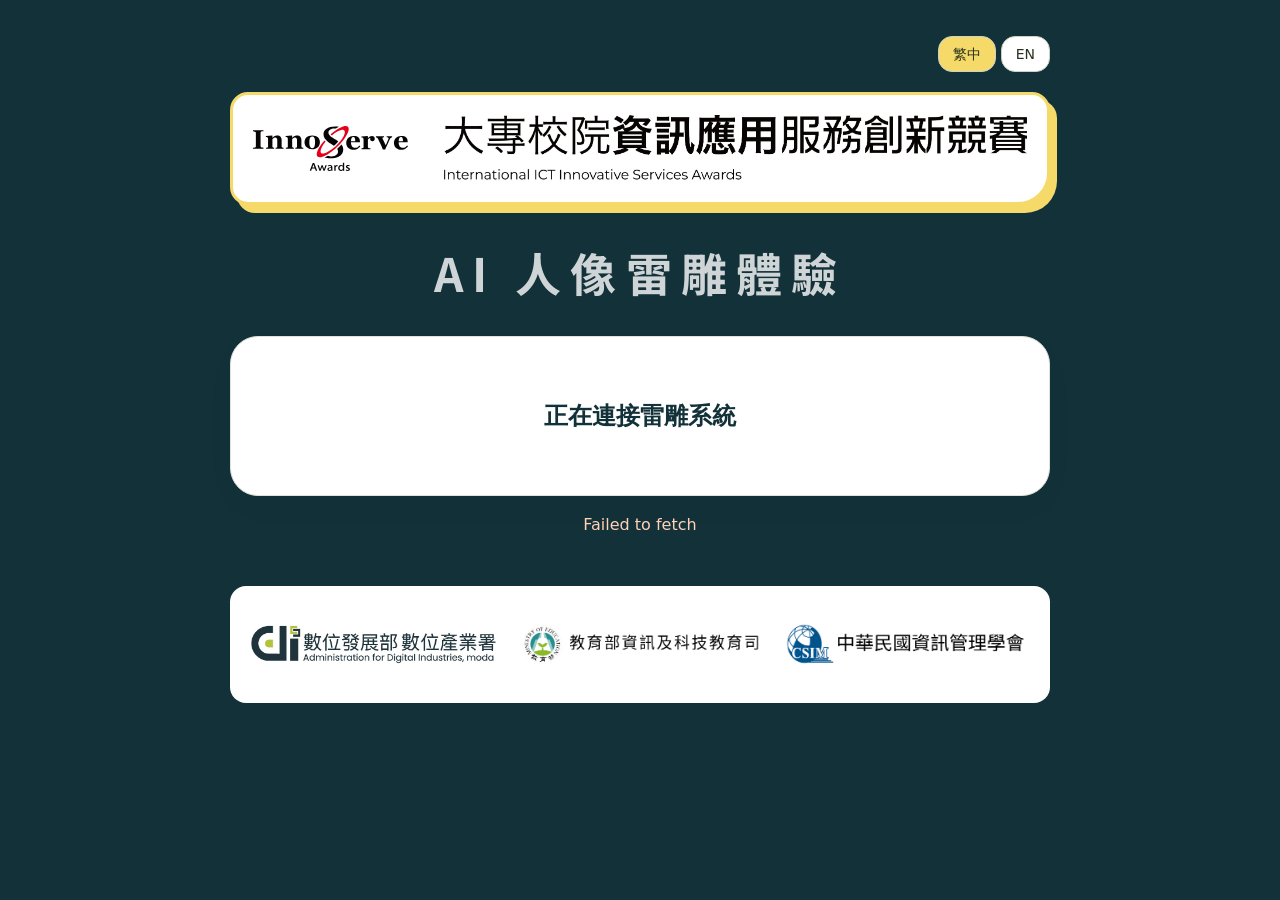
<file: index.html>
<!doctype html><html lang="zh-Hant"><head><meta charset="utf-8"><meta name="viewport" content="width=device-width,initial-scale=1"><meta name="color-scheme" content="light"><title>AI 人像雷雕體驗</title><link href="https://fonts.googleapis.com/css2?family=Noto+Sans+JP:wght@400;700;900&family=Noto+Sans+TC:wght@300;500;700;900&display=swap" rel="stylesheet"><link rel="stylesheet" href="style.css?v=20261104-reset1"><script src="config.js?v=20261104-home4"></script><script defer src="qrious.min.js"></script><script defer src="photo-input.js?v=20261104-flow3"></script><script defer src="app.js?v=20261106-backspace"></script><script defer src="language.js?v=20261105-code-en"></script></head><body><main><nav class="language"><button data-language="zh">繁中</button> <button data-language="en">EN</button></nav><header><div class="event"><div class="event-brand"><img class="event-brand-logo" src="assets/innoserve/brand-logo.svg" alt="InnoServe Awards" /><div class="event-brand-title"><img src="assets/innoserve/brand-title-black.jpg" alt="大專校院資訊應用服務創新競賽 — International ICT Innovative Services Awards" /></div></div></div><h1 id="title">AI 人像雷雕體驗</h1></header><div id="screen" class="card"></div><p id="message" role="status"></p><div class="partners"><img src="assets/innoserve/adi.jpg" alt="數位產業署"><img src="assets/innoserve/moe.png" alt="教育部資科司"><img src="assets/innoserve/csim.png" alt="中華民國資訊管理學會"></div><footer id="privacy-notice" hidden><p>點擊「開始體驗」，即同意照片與生成影像用於本次活動的 AI 生成、重新生成及客製製作。</p><p>照片原檔將於活動結束後 7 天內刪除；沛森不將影像用於 AI 訓練。</p><details><summary>個資與肖像使用說明</summary><p>沛森保管的照片原檔與 AI 生成影像，將於本次活動全部結束後 7 天內刪除，並可能提前刪除；刪除後將無法再次提供下載。</p><p>經您另行同意，沛森得將 AI 圖像印製於禮品上的成品照片，用於官方網站的活動案例展示，不設定固定展示期限。此類展示照片不適用前述 7 天刪除期限；您可聯絡沛森申請停止使用及撤下，不影響活動體驗資格。</p><p>如需查詢、閱覽、申請停止蒐集、處理、利用及刪除，請聯絡沛森顧問有限公司：<a href="tel:0266039971">02-6603-9971</a>。</p></details></footer></main></body></html>
</file>
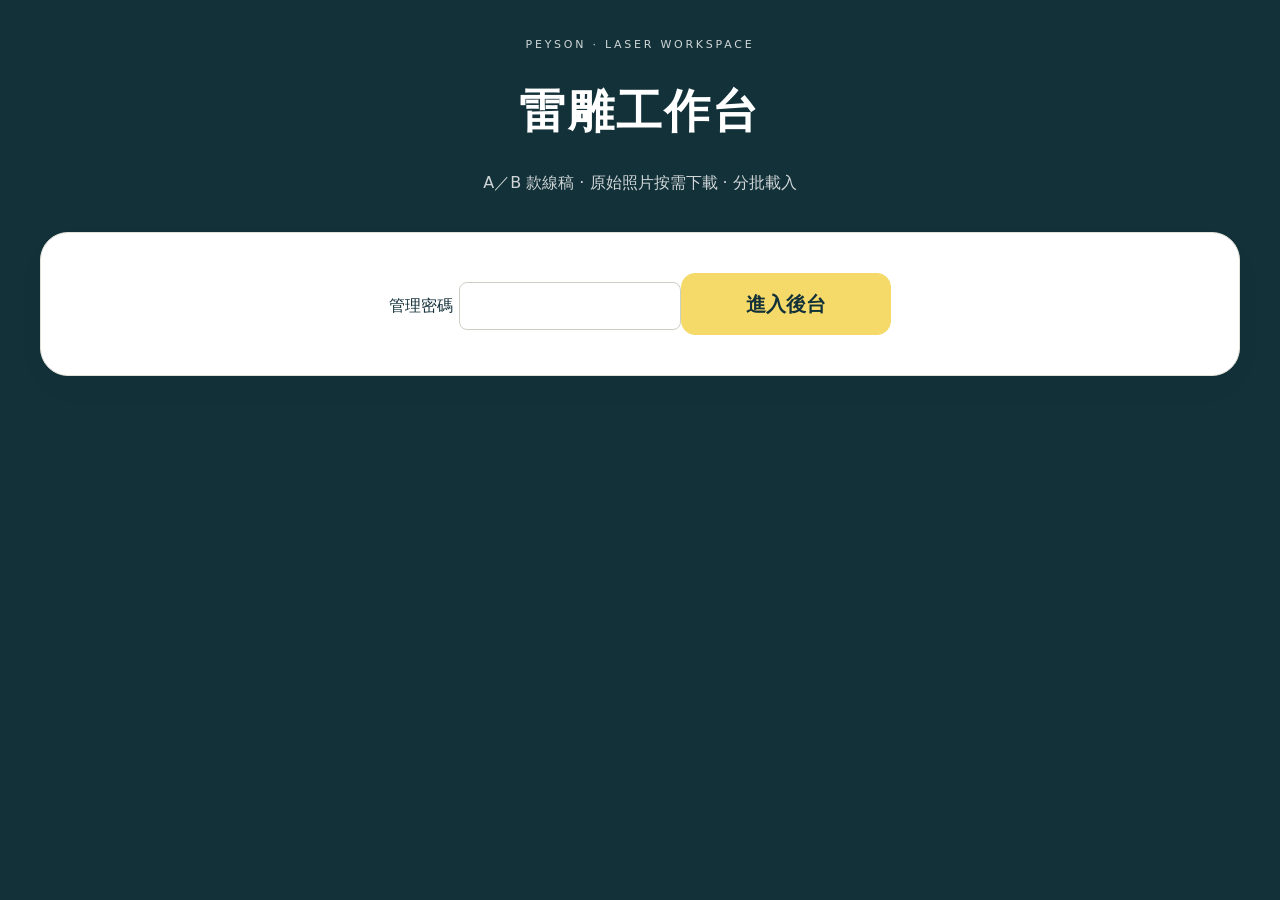
<file: admin.html>
<!doctype html><html lang="zh-Hant"><head><meta charset="utf-8"><meta name="viewport" content="width=device-width,initial-scale=1"><title>雷雕工作台｜PEYSON</title><link rel="stylesheet" href="style.css?v=20261104-reset1"><script src="config.js"></script><script defer src="admin.js?v=manual-only-20261107"></script></head><body><main style="max-width:1200px;width:94%"><header><div class="eyebrow">PEYSON · LASER WORKSPACE</div><h1>雷雕工作台</h1><p>A／B 款線稿 · 原始照片按需下載 · 分批載入</p></header><form id="login" class="card"><label>管理密碼 <input id="key" type="password" autocomplete="current-password" required></label><button class="primary">進入後台</button></form><section id="work" class="hidden"><nav class="admin-tabs"><a class="active" href="admin.html">訂單管理</a><a href="settings.html">設定</a></nav><div class="toolbar"><button id="refresh">重新整理</button><button id="logout">登出</button><input id="width" type="hidden" value="60"></div><p id="status" role="status"></p><div id="orders"></div><div class="actions"><button id="more">載入更多（50 筆）</button></div><aside id="downloads" class="card" style="margin-top:24px"><h2>下載檔案</h2><p class="note">原始照片僅於點擊下載時載入，保留系統收到的解析度，不額外放大。慢速網路不設 30 秒自動中斷；可手動取消等待。下載連結在重新整理前有效。</p></aside></section></main></body></html>
</file>
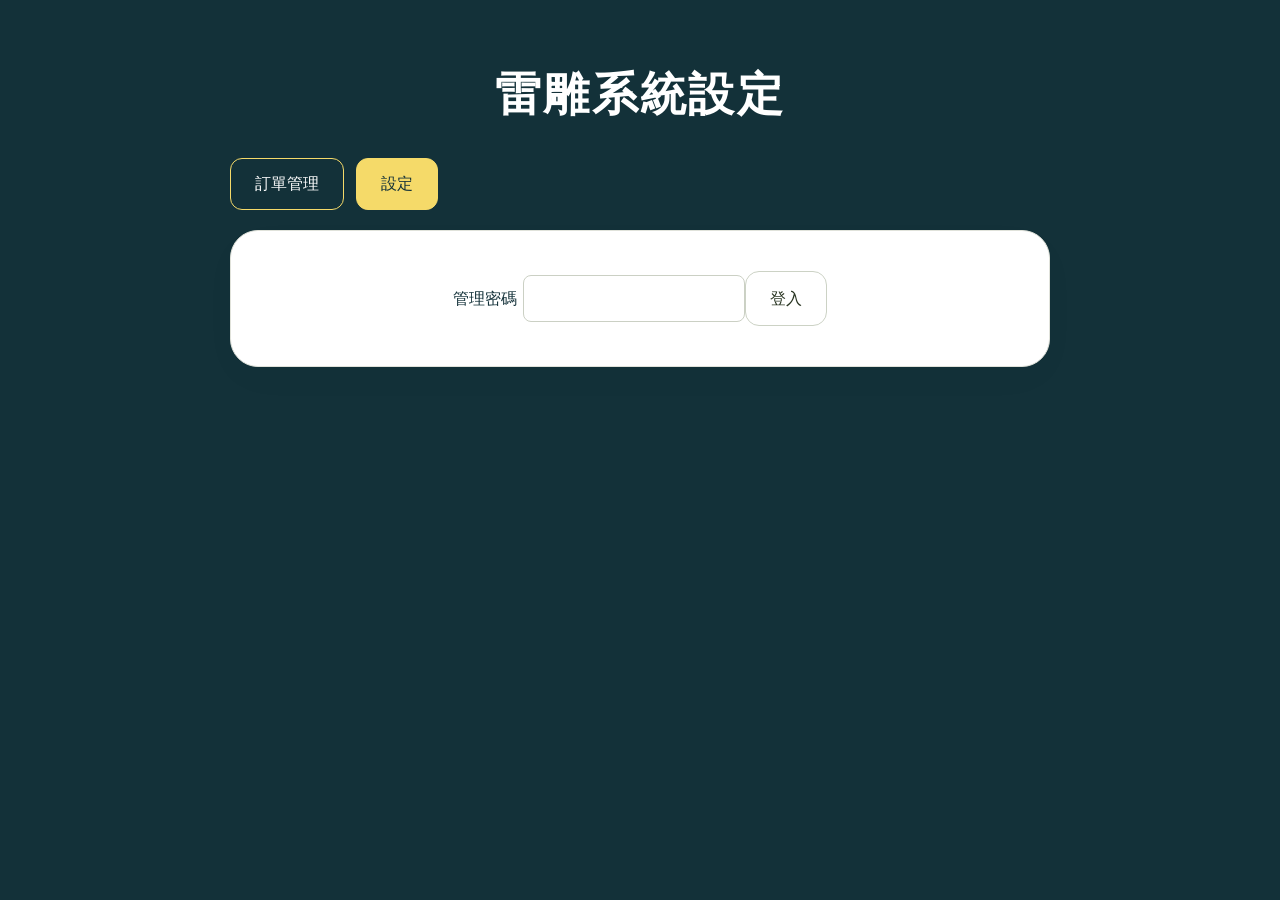
<file: settings.html>
<!doctype html><html lang="zh-Hant"><head><meta charset="utf-8"><meta name="viewport" content="width=device-width,initial-scale=1"><title>雷雕系統設定</title><link rel="stylesheet" href="style.css?v=20261104-reset1"><script src="config.js"></script><script defer src="settings.js?v=staff1"></script></head><body><main><header><h1>雷雕系統設定</h1></header><nav class="admin-tabs"><a href="admin.html">訂單管理</a><a class="active" href="settings.html">設定</a></nav><form id="login" class="card"><label>管理密碼 <input id="key" type="password" required></label><button>登入</button></form><section id="settings" hidden><div class="toolbar"><button id="refresh">重新載入</button><button id="logout">登出</button></div><p id="status" role="status"></p><section class="card settings-card"><h2>前台照片入口</h2><form id="entry-form"><label class="entry-option"><input id="allow-camera" type="checkbox" checked> 拍照</label><label class="entry-option"><input id="allow-upload" type="checkbox"> 上傳照片</label><button>儲存入口設定</button></form><p>請至少勾選一個入口。只勾拍照：直接拍照；只勾上傳照片：直接上傳；兩個都勾：由賓客選擇。上傳時，手機可選擇手機照片，大螢幕顯示上傳 QR Code。儲存後從首頁開始的新體驗即會套用。</p></section><section class="card settings-card"><h2>白名單代碼</h2><p>一般代碼限完成一筆訂單；工作人員萬用代碼可重複使用，每次驗證都會開始獨立體驗。已開始使用的代碼可刪除停用，但不能改名。刪除不會刪除歷史訂單或退回庫存。</p><form id="code-form"><input id="code-id" type="hidden"><label>代碼 <input id="code" maxlength="64" required autocomplete="off"></label><label><input type="checkbox" id="reusable"> 工作人員萬用代碼（不限次數，例如 999）</label><button>儲存代碼</button><button type="button" id="code-reset">清空編輯</button></form><form id="bulk-form"><label>批次新增代碼<textarea id="bulk-codes" rows="6" placeholder="A001&#10;A002&#10;A003" required></textarea></label><p>每行一筆，也可直接貼上 Excel 欄位；支援空白、逗號分隔，每批最多 500 筆。重複或曾使用／刪除的代碼會略過，不會覆蓋。</p><button>批次新增</button></form><div id="bulk-result" role="status"></div><div id="codes"></div><div class="reset-section"><h3>清空白名單</h3><p>刪除全部代碼（包含已使用及已停用代碼），並停用尚未完成的上傳連結。歷史訂單、圖片與杯色庫存保留。清空後可重新匯入代碼。</p><button type="button" id="reset-codes" class="danger-button">一鍵清空白名單</button><p id="codes-reset-status" role="status"></p></div></section><section class="card settings-card"><h2>杯款顏色與庫存</h2><p>庫存填「目前可供選擇的剩餘數量」。前台不選色。後台指定杯色時才扣庫存；更換杯色或改為未指定會回補原色。取消製作不會自動退庫存，請確認是否已製作後再清除杯色。</p><form id="color-form"><input id="color-id" type="hidden"><label>顏色名稱 <input id="color-name" required maxlength="40"></label><label>顯示色 <input id="swatch" type="color" value="#133139"></label><label>剩餘庫存 <input id="stock" type="number" min="0" max="100000" step="1" required value="0"></label><label><input id="active" type="checkbox" checked> 上架</label><button>儲存顏色</button><button id="color-reset" type="button">新增另一色</button></form><div id="colors"></div></section><section class="card settings-card"><h2>重置訂單與序號</h2><p>永久刪除全部訂單、原始照片、生成圖片及上傳工作階段；既有圖片下載連結也會失效。訂單數歸零，下一筆從 #001 開始。</p><p>白名單保留，代碼恢復未使用（已停用代碼仍維持停用）。杯色與目前庫存數量保留，不會自動回補。</p><p>請先下載需要保留的圖片。有排隊或生成中的任務時，需等完成後再重置。</p><button type="button" id="reset-orders" class="danger-button">一鍵重置訂單與序號</button><p id="orders-reset-status" role="status"></p></section><section class="card settings-card"><h2>下載設定</h2><label>雷雕圖寬度（mm） <input id="width" type="number" min="20" max="200" value="60"></label><button id="save-width">儲存</button><p>設定儲存在此瀏覽器。PNG 為白底黑線、300 dpi；AI 原始線稿為 1024 像素，放大不會增加原始細節。</p></section></section></main></body></html>
</file>
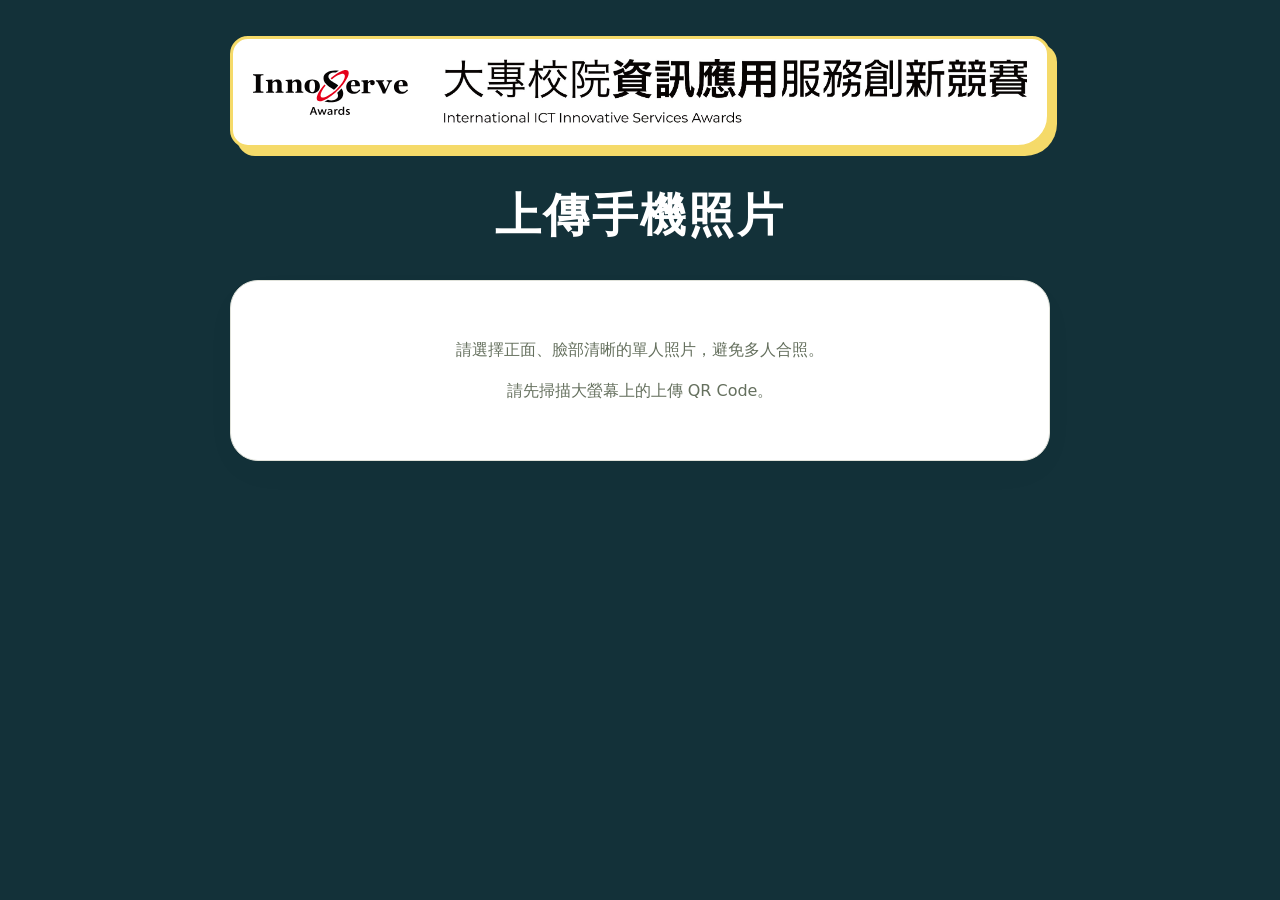
<file: upload.html>
<!doctype html><html lang="zh-Hant"><head><meta charset="utf-8"><meta name="viewport" content="width=device-width,initial-scale=1"><meta name="referrer" content="no-referrer"><meta name="robots" content="noindex,nofollow"><title>上傳照片｜AI 人像雷雕體驗</title><link rel="stylesheet" href="style.css?v=20261104-horizontal5"><script src="config.js?v=20261104-home4"></script><script defer src="photo-input.js?v=20261104-flow3"></script><script defer src="upload.js?v=20261104-flow3"></script></head><body><main><header><div class="event"><div class="event-brand"><img class="event-brand-logo" src="assets/innoserve/brand-logo.svg" alt="InnoServe Awards"><div class="event-brand-title"><img src="assets/innoserve/brand-title-black.jpg" alt="大專校院資訊應用服務創新競賽 — International ICT Innovative Services Awards"></div></div></div><h1>上傳手機照片</h1></header><section class="card"><p>請選擇正面、臉部清晰的單人照片，避免多人合照。</p><form id="photo-form"><label class="file-label">選擇手機照片<input id="photo-file" type="file" accept="image/jpeg,image/png,image/webp" required></label><p>支援 JPG、PNG、WebP，最大 20 MB。</p><img id="photo-preview" class="portrait" alt="照片預覽" hidden><div class="actions"><button id="send" class="primary" disabled>確認照片並送出</button></div></form><p id="upload-status" role="status">送出後請回到大螢幕繼續操作。</p></section></main></body></html>
</file>
<file: style.css>
*{box-sizing:border-box}body{margin:0;background:#faf9f6;color:#20241f;font-family:system-ui,'Microsoft JhengHei',sans-serif;line-height:1.6}main{width:min(94%,820px);margin:0 auto;padding:36px 0 48px}header{text-align:center;margin-bottom:36px}.eyebrow{font-size:11px;letter-spacing:.25em;color:#74816d}h1{font-size:clamp(28px,4vw,46px);line-height:1.2;font-weight:650;letter-spacing:.05em}h2{font-size:24px}p{color:#65705e}button,.button{font:inherit;cursor:pointer;border:1px solid #ccd2c5;border-radius:14px;padding:14px 24px;background:white;color:#26321f;display:inline-block;text-decoration:none}button.primary{background:#364832;border-color:#364832;color:white;font-weight:650;font-size:20px;min-width:210px}button:disabled{opacity:.5;cursor:wait}input,select,textarea{font:inherit;padding:10px;border:1px solid #cbd0c4;border-radius:8px;max-width:100%}.card{background:#fff;border:1px solid #e0e2da;border-radius:28px;padding:clamp(20px,4vw,40px);text-align:center;box-shadow:0 12px 40px #36483205}.portrait,video{width:min(100%,520px);aspect-ratio:1;object-fit:contain;background:white;border-radius:22px}video{object-fit:cover;transform:scaleX(-1)}.actions{display:flex;gap:12px;justify-content:center;flex-wrap:wrap;margin-top:24px}.note,footer{font-size:12px;color:#847c70}footer{text-align:center;margin:36px auto 0;max-width:680px}.number{font-size:36px;font-weight:700;letter-spacing:.04em}.error{color:#a33024;white-space:pre-wrap}#message{min-height:1.6em;text-align:center}.pulse{margin:50px auto;width:96px;height:96px;border:2px solid #dce0d6;border-top:3px solid #364832;border-radius:50%;animation:spin 2s linear infinite}@keyframes spin{to{transform:rotate(360deg)}}.steps{display:flex;gap:12px;justify-content:center;color:#68755f;font-size:14px;margin:28px 0}.steps span{border-bottom:1px solid #bcc6b1;padding:8px}.row{display:grid;grid-template-columns:100px 140px 1fr;gap:20px;text-align:left;align-items:center;margin-top:18px;padding:20px;border:1px solid #ddd;border-radius:18px;background:white}.row img{width:140px;background:white}.row .actions{justify-content:flex-start;margin:8px 0}.row button{padding:8px 12px;font-size:14px}.toolbar{display:flex;flex-wrap:wrap;gap:12px;align-items:center}.hidden{display:none!important}#qr{display:block;width:220px;height:220px;margin:20px auto}details{text-align:left;margin-top:16px}.sample{width:180px;height:180px;margin:18px auto;display:block;color:#364832}.queue-note{font-size:14px}@media(max-width:600px){.row{grid-template-columns:80px 1fr}.row .operations{grid-column:1/-1}.row img{width:120px}main{padding-top:24px}h1{margin:12px 0}.card{border-radius:22px}}

body{background:#133139;color:#fff}header p,.eyebrow{color:rgba(255,255,255,.8)}.card{color:#133139}.event{background:white;border:3px solid #f5da69;border-radius:18px 18px 32px 18px;padding:20px;box-shadow:7px 8px 0 #f5da69;margin-bottom:40px}.event img{width:100%;display:block}button.primary{background:#f5da69;color:#133139;border-color:#f5da69}.partners{display:flex;align-items:center;gap:16px;background:white;border-radius:16px;padding:18px;margin-top:48px}.partners img{width:calc((100% - 32px)/3);object-fit:contain}.examples{display:flex;align-items:center;justify-content:center;gap:12px}.examples figure{margin:0;width:42%}.examples img{width:100%;aspect-ratio:1;object-fit:contain;background:white;border:3px solid #f5da69;border-radius:24px}.examples figcaption{margin-top:10px}footer{color:#d2c8b6}#message{color:#fff}#message.error{color:#ffd1b8}.toolbar{color:white}.row{color:#133139}.note{color:#d5d8d7}.card .note{color:#65705e}

.bear{width:min(80vw,300px);height:min(80vw,300px);margin:20px auto;background-image:url('assets/bear-boba-sheet.png');background-size:200% 200%;animation:bear-frames 2s steps(1,end) infinite}@keyframes bear-frames{0%,100%{background-position:0 0}25%{background-position:100% 0}50%{background-position:0 100%}75%{background-position:100% 100%}}.language{text-align:right;margin-bottom:20px}.language button{padding:6px 14px;font-size:14px}.language button[aria-pressed=true]{background:#f5da69}


/* Estimated fill progress; 100% is reserved for a saved result. */
.generation-percent{display:flex;justify-content:flex-end;align-items:baseline;gap:12px;margin:20px 0 8px;color:#133139}
.generation-percent span{font-size:14px}
.generation-percent strong{font-size:clamp(40px,7vw,64px);font-weight:800;line-height:1.1;font-variant-numeric:tabular-nums}
.generation-progress{position:relative;overflow:hidden;width:100%;height:22px;border-radius:999px;background:#edf1ed;margin-bottom:24px}
.generation-progress::before{content:"";position:absolute;inset:0 auto 0 0;width:var(--progress,5%);background:#dcbc39;border-radius:999px;transition:width 1s linear}
.generation-progress.is-failed::before{background:#d77352}

.loading-slides{width:min(100%,520px);aspect-ratio:1721/1244;margin:20px auto;overflow:hidden;border-radius:16px;background:#1e333d}.loading-slides img{display:block;width:100%;height:100%;object-fit:contain}

.code-entry{display:grid;gap:20px;max-width:420px;margin:24px auto}.code-entry label{display:grid;gap:10px}.code-entry input{width:100%;font-size:24px;text-align:center}.color-grid{display:grid;grid-template-columns:repeat(auto-fit,minmax(180px,1fr));gap:14px;margin:20px 0}.color-grid button{display:flex;align-items:center;gap:12px}.color-grid button[aria-pressed=true]{outline:3px solid #dcbc39;background:#fff8d1}.swatch{display:inline-block;width:30px;height:30px;border:1px solid #89999c;border-radius:50%;flex-shrink:0}.admin-tabs{display:flex;gap:12px;margin:20px 0}.admin-tabs a{padding:12px 24px;color:white;border:1px solid #f5da69;border-radius:12px;text-decoration:none}.admin-tabs a.active{background:#f5da69;color:#133139}.settings-card{margin-top:24px;text-align:left}.settings-card form{display:flex;flex-wrap:wrap;gap:14px;align-items:end}.settings-card label{display:grid;gap:6px}.settings-row{display:flex;align-items:center;gap:12px;flex-wrap:wrap;padding:14px 0;border-bottom:1px solid #ddd}.settings-row>span:not(.swatch){flex:1}.row{grid-template-columns:180px 140px 1fr}@media(max-width:600px){.row{grid-template-columns:1fr 120px}.row .operations{grid-column:1/-1}}

.color-grid{grid-template-columns:repeat(3,minmax(0,1fr));gap:12px}.color-grid .cup-choice{display:flex;flex-direction:column;align-items:center;padding:10px;overflow:hidden}.cup-photo{width:100%;height:auto;aspect-ratio:1;object-fit:contain;border-radius:12px}.cup-choice[aria-pressed="true"]{outline:4px solid #d4ae35;background:#fff5c7}.cup-choice:disabled{opacity:.45}.cup-choice .swatch{display:none}#bulk-form{margin:24px 0;padding-top:20px;border-top:1px solid #ddd}#bulk-codes{display:block;width:100%;box-sizing:border-box;font:inherit;padding:12px;border:1px solid #aaa;border-radius:10px}#bulk-result{overflow-wrap:anywhere;margin-bottom:16px}@media(max-width:480px){.color-grid{gap:6px}.color-grid .cup-choice{padding:6px;font-size:15px}}
#bulk-form>label,#bulk-form>p{flex-basis:100%}


/* Shared event branding; source artwork keeps its original aspect ratio. */
.event-brand{display:flex;flex-direction:row;align-items:center;gap:clamp(8px,2vw,20px);width:100%;background:#fff}
.event-brand img.event-brand-logo{display:block;flex:0 0 20%;width:20%;max-width:180px;height:auto;margin:0;object-fit:contain}
.event-brand .event-brand-title{flex:1 1 0;min-width:0;width:auto;padding:0;background:#fff;box-sizing:border-box;border-radius:4px}
.event-brand .event-brand-title img{display:block;width:100%;height:auto;margin:0;object-fit:contain}
.screenshot-note{color:#b48b00;white-space:nowrap}
.review-actions button{min-width:150px;flex:1 1 150px;max-width:240px;min-height:60px;font-weight:650}
.review-actions button.primary{font-size:inherit}
.completed-layout{display:grid;grid-template-columns:1fr 1fr;align-items:center;gap:20px;margin:28px 0}
.completed-layout>.portrait{width:100%;border:1px solid #e0e2da}
.download-panel{padding:12px;border:1px solid #e0e2da;border-radius:18px;min-width:0}
.download-qr{display:block;width:min(100%,300px);height:auto;margin:16px auto;background:#fff;border-radius:0}
.download-panel p{margin:12px 0}.download-panel a{font-size:14px;padding:10px 14px}
.mobile-upload .download-qr{width:min(100%,360px)}
.file-label{display:grid;gap:12px;text-align:left;font-weight:600}.file-label input{width:100%}
.staff-color-actions{display:flex;flex-wrap:wrap;gap:8px;margin:16px 0}.staff-color-actions>p{width:100%;margin:0;font-size:14px}.staff-color-actions button{display:flex;gap:6px;align-items:center;font-size:14px!important;padding:10px!important}.staff-color-actions .swatch{width:18px;height:18px}.staff-color-actions button[aria-pressed=true]{background:#fff5c7;border:2px solid #b48b00}.staff-color-actions button:disabled{cursor:default}
@media(max-width:600px){.event-brand{gap:8px}.event-brand .event-brand-title{padding:0}.event-brand img.event-brand-logo{width:20%}.completed-layout{gap:12px}.download-panel{padding:8px}.review-actions{gap:8px}.review-actions button{min-width:0;padding:12px 10px;flex:1 1 0;font-size:15px}.download-panel a{padding:8px;font-size:13px}}
@media(max-width:380px){.completed-layout{grid-template-columns:1fr}.completed-layout>.portrait{max-width:220px;margin:auto}.download-qr{max-width:240px}}
header h1#title{font-weight:900;letter-spacing:.14em;color:rgba(255,255,255,.8)}footer{color:#b8c9c5;font-size:clamp(12px,1.6vw,14px);line-height:1.6}footer details>summary{color:#b38159;cursor:pointer;text-align:center;margin-top:18px}footer details[open]{background:#fff;color:#133139;border-radius:14px;padding:16px}footer details[open]>summary{margin-top:0;margin-bottom:12px}

header h1#title{font-weight:900;letter-spacing:.14em;color:rgba(255,255,255,.8)}footer{color:#b8c9c5;font-size:clamp(12px,1.6vw,14px);line-height:1.6}footer details>summary{color:#b38159;cursor:pointer;text-align:center;margin-top:18px}footer details[open]{background:#fff;color:#133139;border-radius:14px;padding:16px}footer details[open]>summary{margin-top:0;margin-bottom:12px}


/* Match the canvas system's Noto Sans TC bold title while retaining the laser name. */
header h1#title{font-family:'Noto Sans TC','Noto Sans JP',sans-serif;font-weight:700;letter-spacing:.2em}
#screen.landing{background:transparent;border:0;box-shadow:none;padding:22px 0 12px}
#screen.landing .actions{margin-top:0}
button.start-experience{width:min(100%,420px);min-height:88px;font-family:'Noto Sans TC',sans-serif;font-size:clamp(26px,4vw,36px);font-weight:900;border-radius:20px}
#privacy-notice p{color:inherit;margin:8px 0}#privacy-notice a{color:inherit}#privacy-notice[hidden]{display:none}


/* Two independent, full-image choices; a visible selection is required to confirm. */
.design-grid{display:grid;grid-template-columns:repeat(2,minmax(0,1fr));gap:16px;margin:24px 0}
.design-choice{display:flex;flex-direction:column;align-items:center;gap:12px;min-width:0;padding:12px;border:3px solid #d8dfdf;border-radius:20px;background:#fff;color:#133139}
.design-choice img{width:100%;height:auto;aspect-ratio:1;object-fit:contain;border-radius:12px}
.design-choice strong{font-size:22px}.design-choice[aria-pressed=true]{border-color:#bd9300;background:#fff7cd;box-shadow:0 0 0 3px #f5da69}
.design-choice:focus-visible{outline:3px solid #133139;outline-offset:4px}.design-grid:has(>.design-choice:only-child){grid-template-columns:minmax(0,480px);justify-content:center}
.settings-card label.entry-option{display:flex;align-items:center;gap:10px}.entry-option input{width:22px;height:22px}
.order-designs{display:flex;flex-direction:column;gap:10px}.order-designs figure{margin:0}.order-designs figcaption{font-size:13px;text-align:center}
@media(max-width:480px){.design-grid{gap:8px}.design-choice{padding:6px;border-radius:14px}.design-choice strong{font-size:18px}}

.reset-section{margin-top:24px;padding-top:20px;border-top:1px solid #d5dbd9}.danger-button{color:#9b2020;border-color:#9b2020;background:#fff}.danger-button:hover{background:#fff1ef}.danger-button:disabled{opacity:.5}#codes-reset-status,#orders-reset-status{color:#9b2020}#entry-form{align-items:center;gap:24px}
</file>
